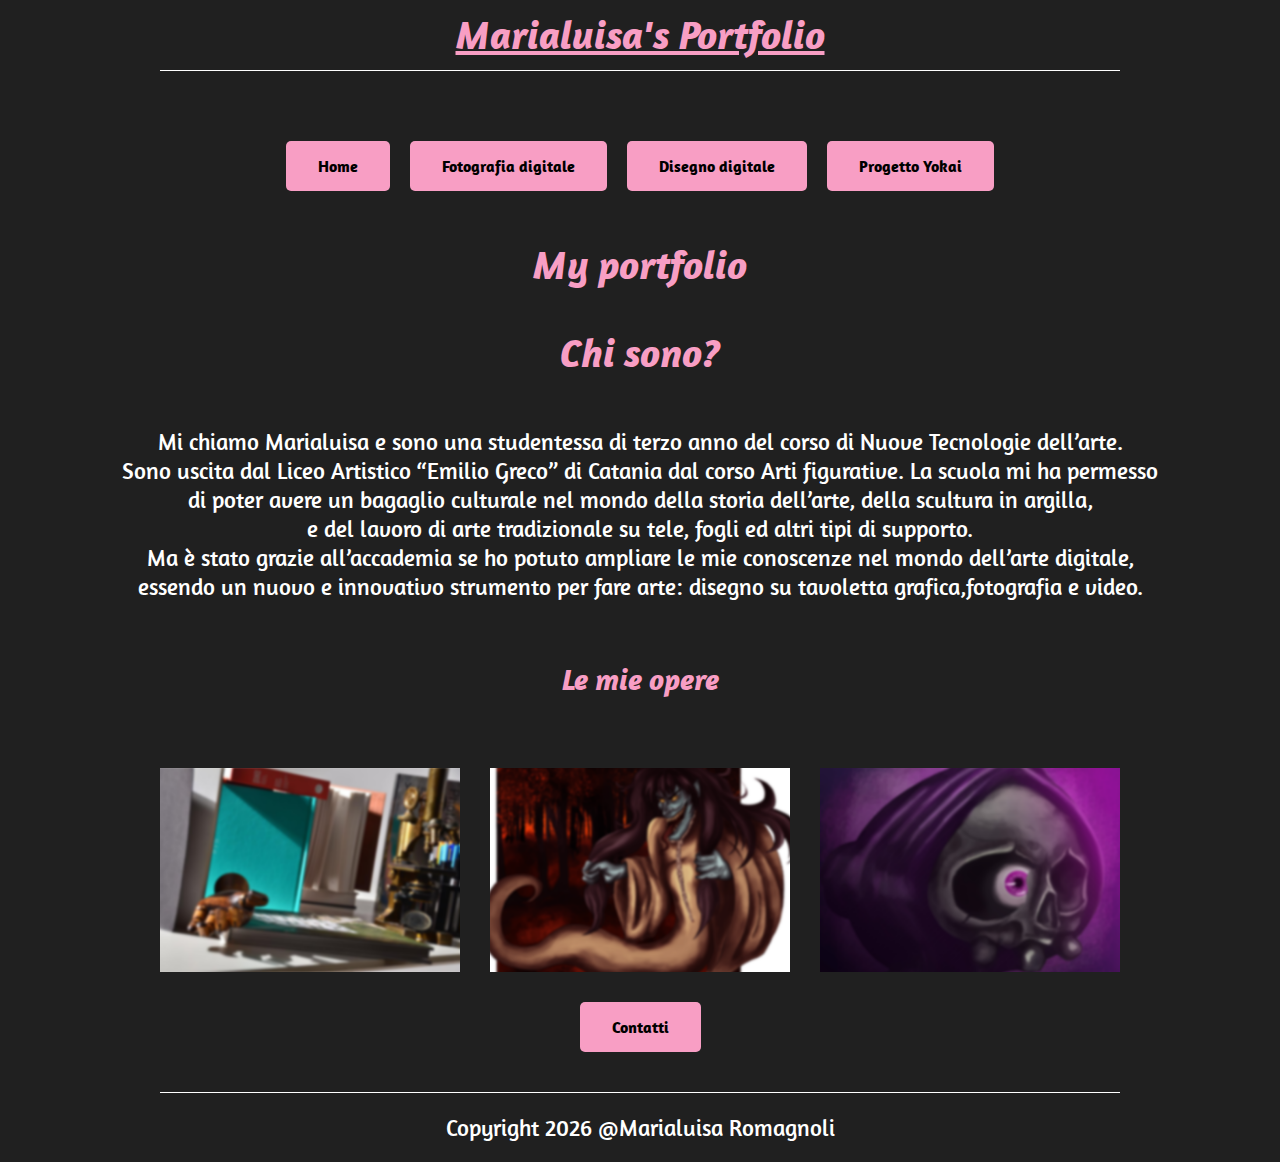
<file: index.html>
<!DOCTYPE html>
<html lang="it">

 <head>
    <meta charset="utf-8">
    <meta name="viewport" content="width=device-width, initial-scale=1.0">
    <title>My-portfolio</title>
    <link rel="stylesheet" type="text/css" href="stile.css">
    
    <link rel="preconnect" href="https://fonts.googleapis.com">
    <link rel="preconnect" href="https://fonts.gstatic.com/" crossorigin>
    <link href="https://fonts.googleapis.com/css2?family=Amaranth:ital,wght@0,400;0,700;1,400;1,700&display=swap" rel="stylesheet">
    <link rel="preconnect" href="https://fonts.googleapis.com">
    <link rel="preconnect" href="https://fonts.gstatic.com" crossorigin>
    <link href="https://fonts.googleapis.com/css2?family=Amaranth:ital,wght@0,400;0,700;1,400;1,700&display=swap" rel="stylesheet">
 </head>

 <body>
    <header class="header">
        <a href="index.html" class="logo">Marialuisa's Portfolio</a>
        <hr class="linea">
    </header>

    <main>
         <div class="menu">
        <a href="index.html" class="bottoneContatti">Home</a>
        <a href="Fotografia digitale.html" class="bottoneContatti">Fotografia digitale</a>
        <a href="Disegno digitale.html" class="bottoneContatti">Disegno digitale</a>
        <a href="Progetto Yokai.html" class="bottoneContatti">Progetto Yokai</a>
         </div>
        <h1 class="titoloRosa">My portfolio</h1>
        <h2 class="sottotitolo">Chi sono?</h2>
        <p>Mi chiamo Marialuisa e sono una studentessa di terzo anno del corso di Nuove Tecnologie dell’arte.<br>Sono uscita dal Liceo Artistico “Emilio Greco” di Catania dal corso Arti figurative. La scuola mi ha permesso<br> di poter avere un bagaglio culturale nel mondo della storia dell’arte, della scultura in argilla,<br> e del lavoro di arte tradizionale su tele, fogli ed altri tipi di supporto.
         <br>Ma è stato grazie all’accademia se ho potuto ampliare le mie conoscenze nel mondo dell’arte digitale,<br> essendo un nuovo e innovativo strumento per fare arte: disegno su tavoletta grafica,fotografia e video.</p>
        <h3 class="titolo2Rosa">Le mie opere</h3>

        <div class="immaginiHome">

    <div class="card">
        <a href="Fotografia digitale.html">
            <img class="immagine" src="IMG 4/copertina 4.png" alt="Fotografia digitale">
            <div class="overlay">Fotografia Digitale</div>
        </a>
    </div>

    <div class="card">
        <a href="Progetto Yokai.html">
            <img class="immagine" src="IMG 4/copertina 5.png" alt="Progetto Yokai">
            <div class="overlay">Progetto Yokai</div>
        </a>
    </div>

    <div class="card">
        <a href="Disegno digitale.html">
            <img class="immagine" src="IMG 4/copertina 6.png" alt="Disegno digitale">
            <div class="overlay">Disegno Digitale</div>
        </a>
    </div>

</div>
       <a href="Contatti.html" class="bottoneContatti">Contatti</a>
    </main>
    
    <footer>
        <hr class="linea">
        <p>Copyright 2026 @Marialuisa Romagnoli</p>
    </footer>
    </body>
    </html>
</file>
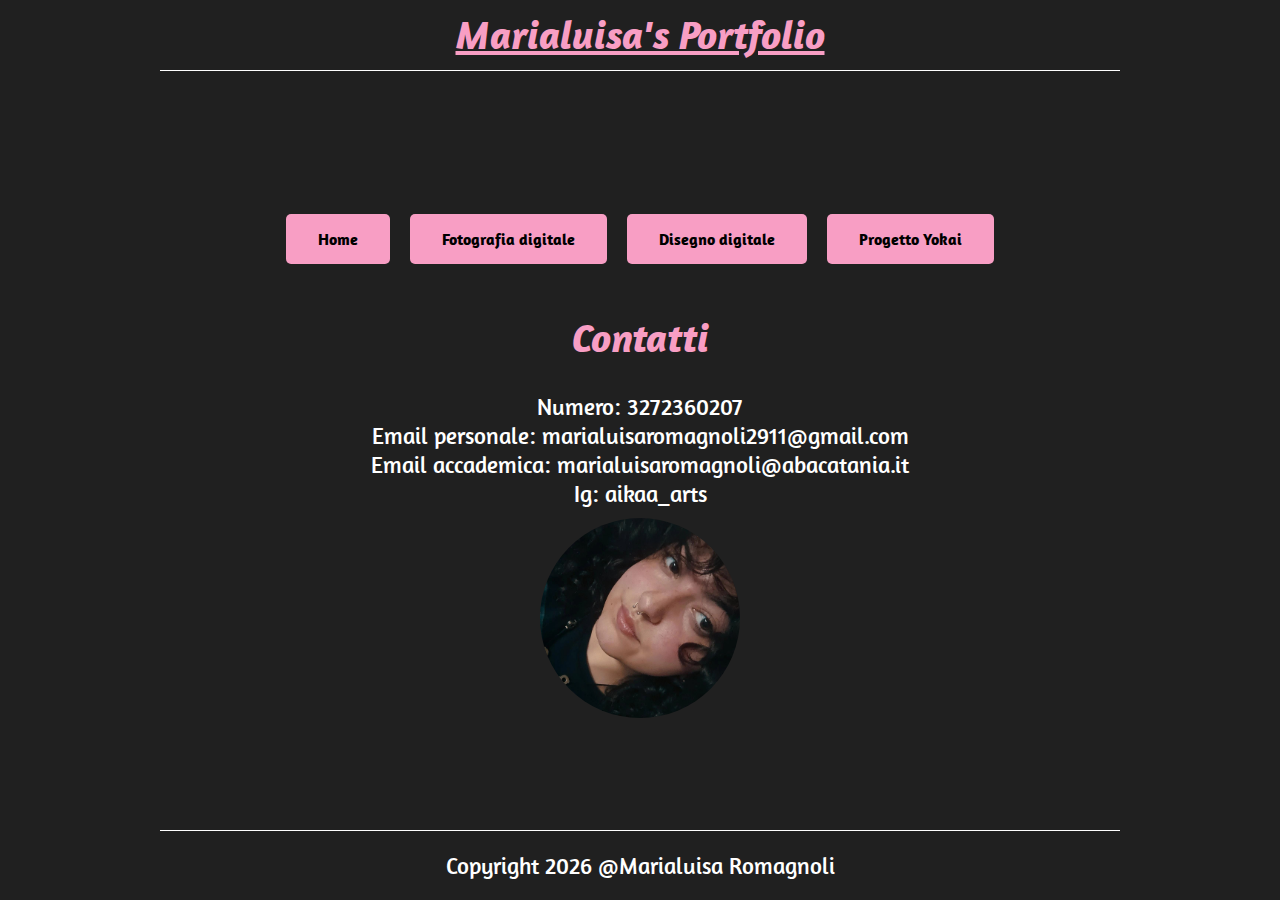
<file: Contatti.html>
<!DOCTYPE html>
<html lang="it">
<head>
    <meta charset="UTF-8">
    <meta name="viewport" content="width=device-width, initial-scale=1.0">
    <title>Contatti</title>
    <link rel="stylesheet" type="text/css" href="stile.css">
    <link rel="preconnect" href="https://fonts.googleapis.com">
<link rel="preconnect" href="https://fonts.gstatic.com/" crossorigin>
<link href="https://fonts.googleapis.com/css2?family=Amaranth:ital,wght@0,400;0,700;1,400;1,700&display=swap" rel="stylesheet">
<link rel="preconnect" href="https://fonts.googleapis.com">
<link rel="preconnect" href="https://fonts.gstatic.com" crossorigin>
<link href="https://fonts.googleapis.com/css2?family=Amaranth:ital,wght@0,400;0,700;1,400;1,700&display=swap" rel="stylesheet">
</head>
<body>
     <header class="header">
        <a href="index.html" class="logo">Marialuisa's Portfolio</a>
        <hr class="linea">
    </header>
    <main>
             <div class="menu">
        <a href="index.html" class="bottoneContatti">Home</a>
        <a href="Fotografia digitale.html" class="bottoneContatti">Fotografia digitale</a>
        <a href="Disegno digitale.html" class="bottoneContatti">Disegno digitale</a>
        <a href="Progetto Yokai.html" class="bottoneContatti">Progetto Yokai</a>
         </div>
        <h1 class="titoloRosa">Contatti</h1>
        <p class="p-contatti">Numero: 3272360207 <br>Email personale: marialuisaromagnoli2911@gmail.com <br> Email accademica: marialuisaromagnoli@abacatania.it <br>Ig: aikaa_arts</p>
        <img src="miafoto2.jpg" alt="una mia foto" class="img">
    </main>
    <footer>
        <hr class="linea">
        <p>Copyright 2026 @Marialuisa Romagnoli</p>
    </footer>
    </body>
    </html>
</file>
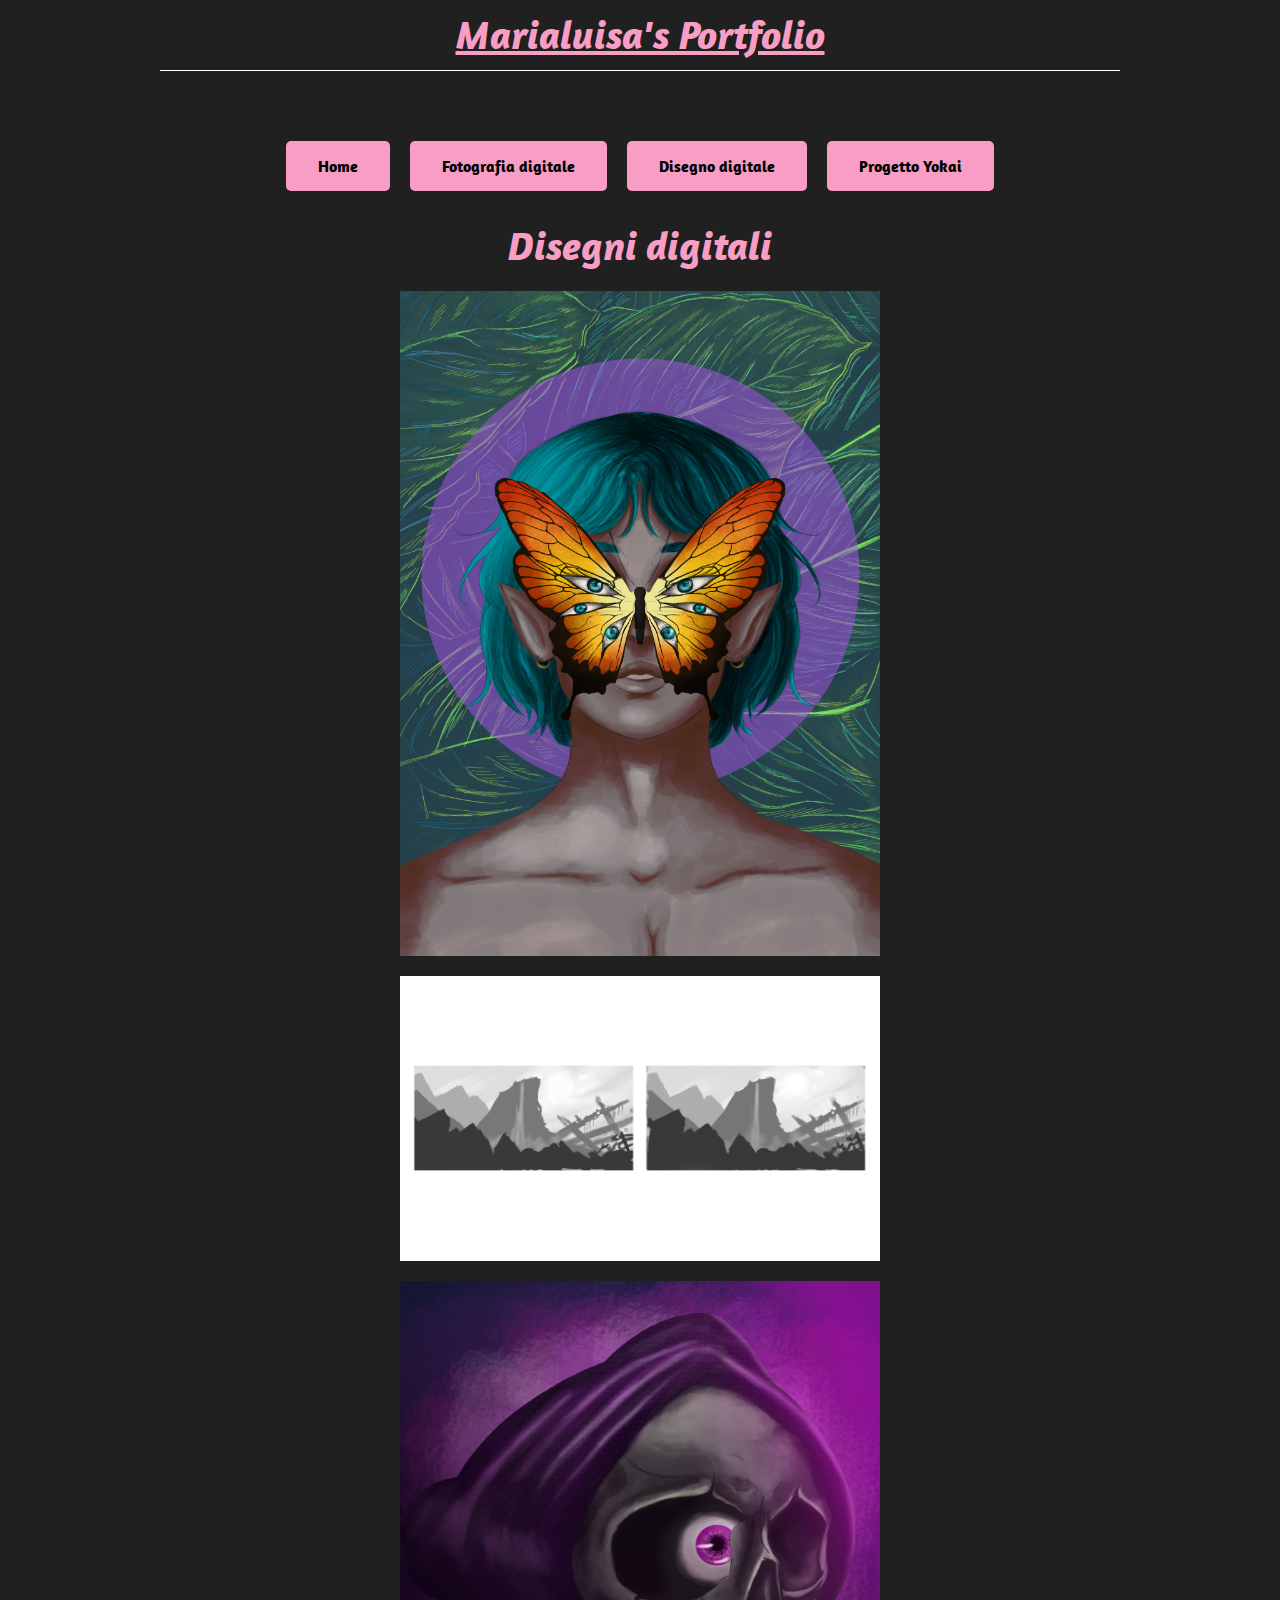
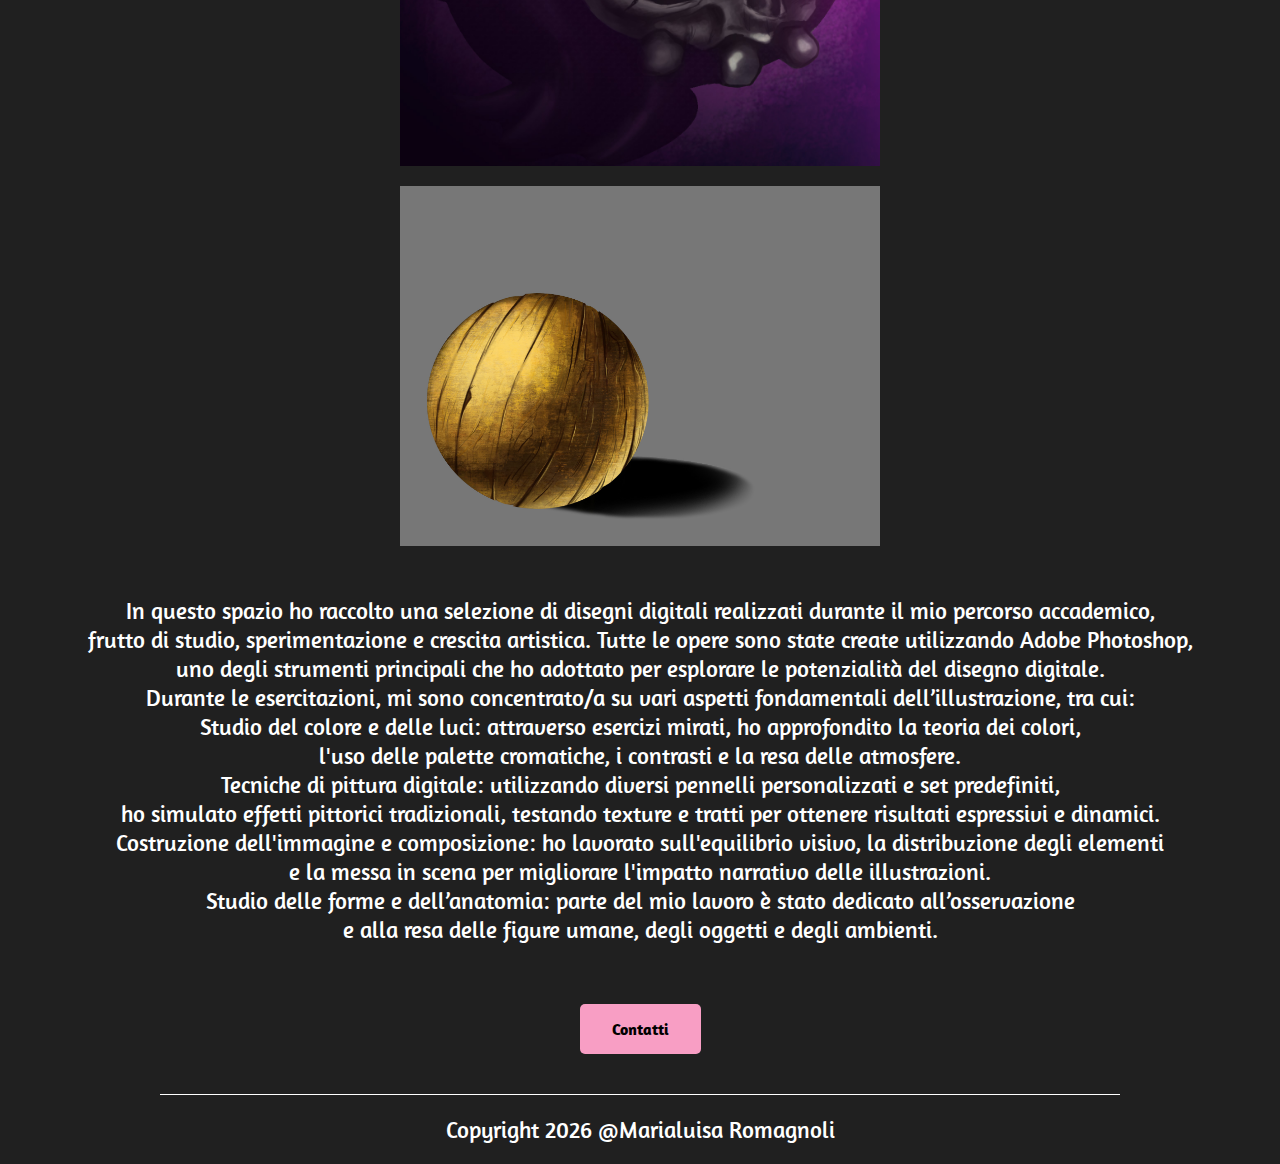
<file: Disegno digitale.html>
<!DOCTYPE html>
<html lang="it">
<head>
    <meta charset="UTF-8">
    <meta name="viewport" content="width=device-width, initial-scale=1.0">
    <title>Disegni digitali</title>
    <link rel="stylesheet" type="text/css" href="stile.css">
    
    <link rel="preconnect" href="https://fonts.googleapis.com">
    <link rel="preconnect" href="https://fonts.gstatic.com/" crossorigin>
    <link href="https://fonts.googleapis.com/css2?family=Amaranth:ital,wght@0,400;0,700;1,400;1,700&display=swap" rel="stylesheet">
    <link rel="preconnect" href="https://fonts.googleapis.com">
    <link rel="preconnect" href="https://fonts.gstatic.com" crossorigin>
    <link href="https://fonts.googleapis.com/css2?family=Amaranth:ital,wght@0,400;0,700;1,400;1,700&display=swap" rel="stylesheet">
</head>
<body>
    <header class="header">
        <a href="index.html" class="logo">Marialuisa's Portfolio</a>
        <hr class="linea">
    </header>
    <main>
        <div class="menu">
        <a href="index.html" class="bottoneContatti">Home</a>
        <a href="Fotografia digitale.html" class="bottoneContatti">Fotografia digitale</a>
        <a href="Disegno digitale.html" class="bottoneContatti">Disegno digitale</a>
        <a href="Progetto Yokai.html" class="bottoneContatti">Progetto Yokai</a>
         </div>
        <h1>Disegni digitali</h1>

        <div class="immaginiDisegno">
        <img src="IMG 2/ritratto fantasy.jpg" alt="Ritratto fantasy" class="img">
        <img src="IMG 2/studio ambiente.jpg" alt="studio di un'ambientazione" class="img">
        <img src="IMG 2/pokemon.jpg" alt="pokemon" class="img">
        <img src="IMG 2/sfera legno.jpg" alt="Sfera di legno" class="img">
    </div>

        <p>In questo spazio ho raccolto una selezione di disegni digitali realizzati durante il mio percorso accademico,<br> frutto di studio, sperimentazione e crescita artistica. Tutte le opere sono state create utilizzando Adobe Photoshop,<br> uno degli strumenti principali che ho adottato per esplorare le potenzialità del disegno digitale.<br>

Durante le esercitazioni, mi sono concentrato/a su vari aspetti fondamentali dell’illustrazione, tra cui:<br>

Studio del colore e delle luci: attraverso esercizi mirati, ho approfondito la teoria dei colori,<br> l'uso delle palette cromatiche, i contrasti e la resa delle atmosfere.<br>

Tecniche di pittura digitale: utilizzando diversi pennelli personalizzati e set predefiniti,<br> ho simulato effetti pittorici tradizionali, testando texture e tratti per ottenere risultati espressivi e dinamici.<br>

Costruzione dell'immagine e composizione: ho lavorato sull'equilibrio visivo, la distribuzione degli elementi<br> e la messa in scena per migliorare l'impatto narrativo delle illustrazioni.<br>

Studio delle forme e dell’anatomia: parte del mio lavoro è stato dedicato all’osservazione<br> e alla resa delle figure umane, degli oggetti e degli ambienti.</p>

     <a href="Contatti.html" class="bottoneContatti">Contatti</a>
    </main>
    <footer>
        <hr class="linea">
        <p>Copyright 2026 @Marialuisa Romagnoli</p>
    </footer>
</body>
</html>
</file>
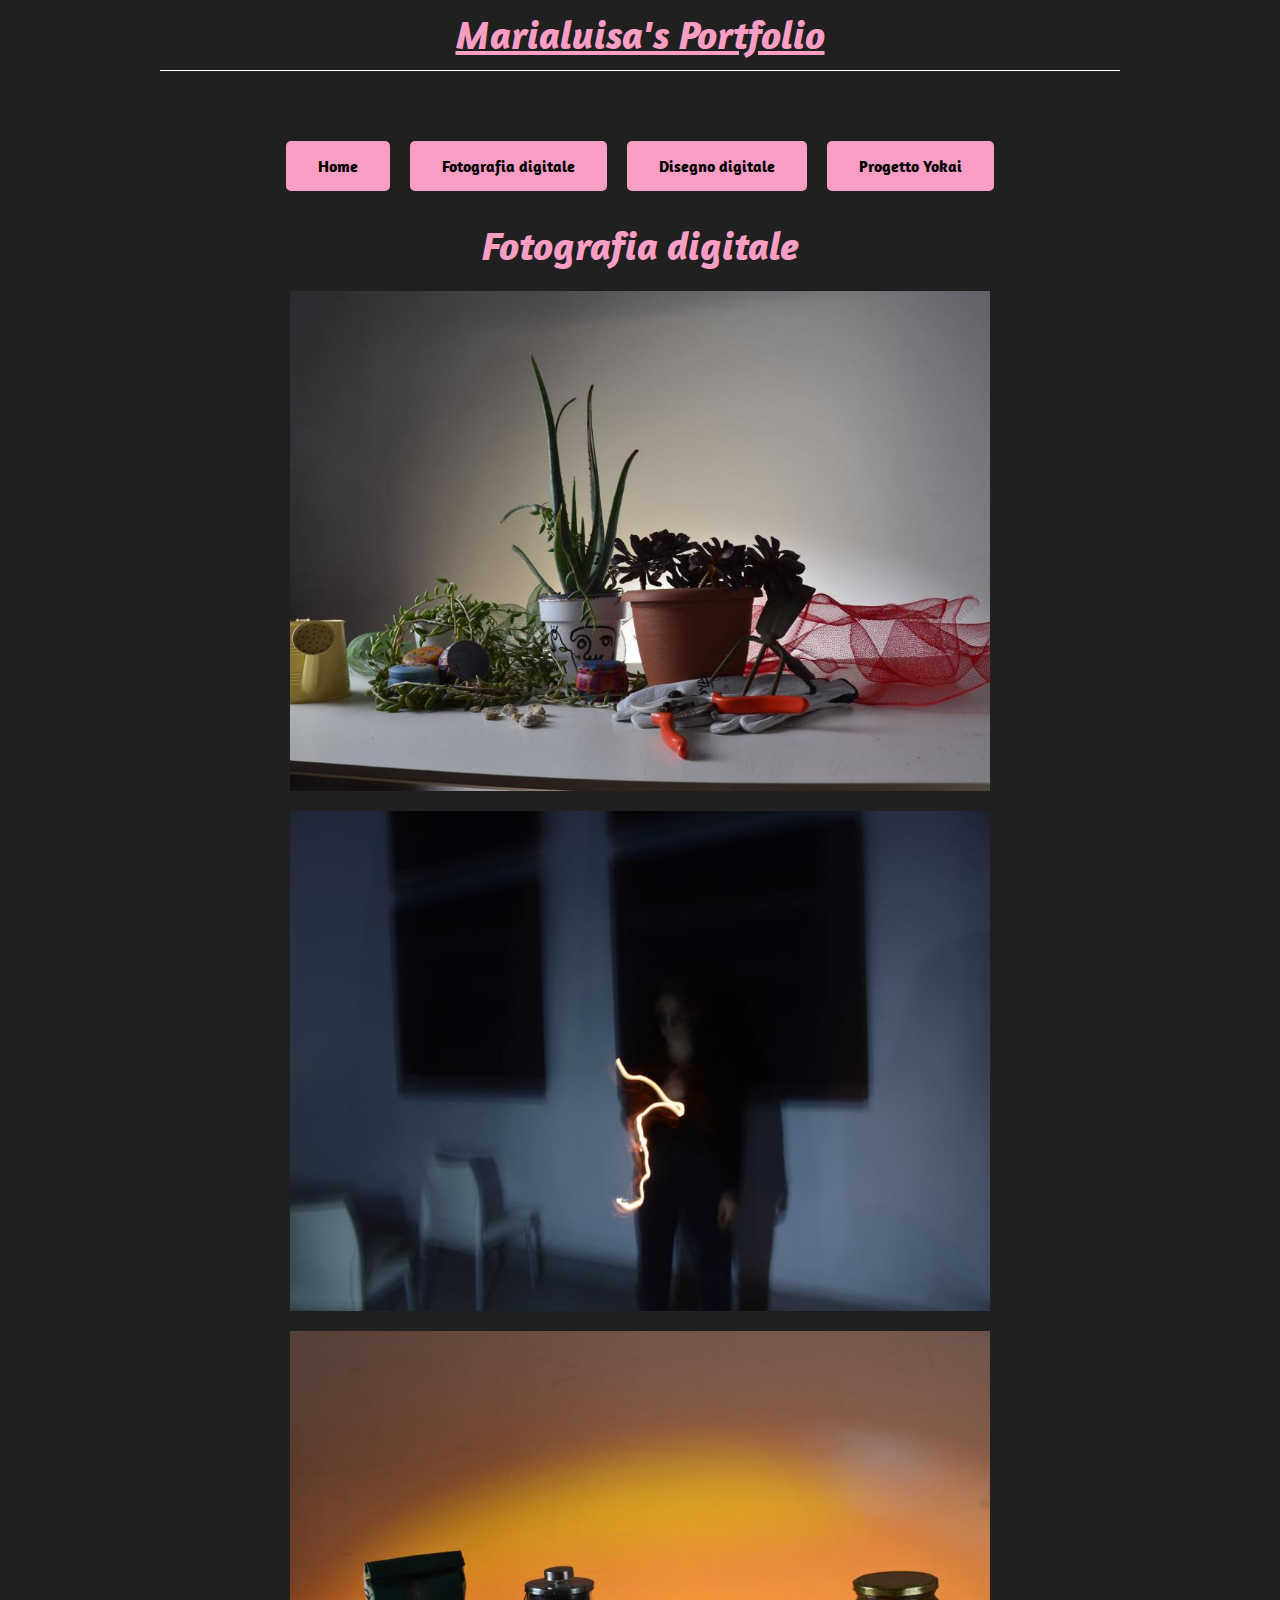
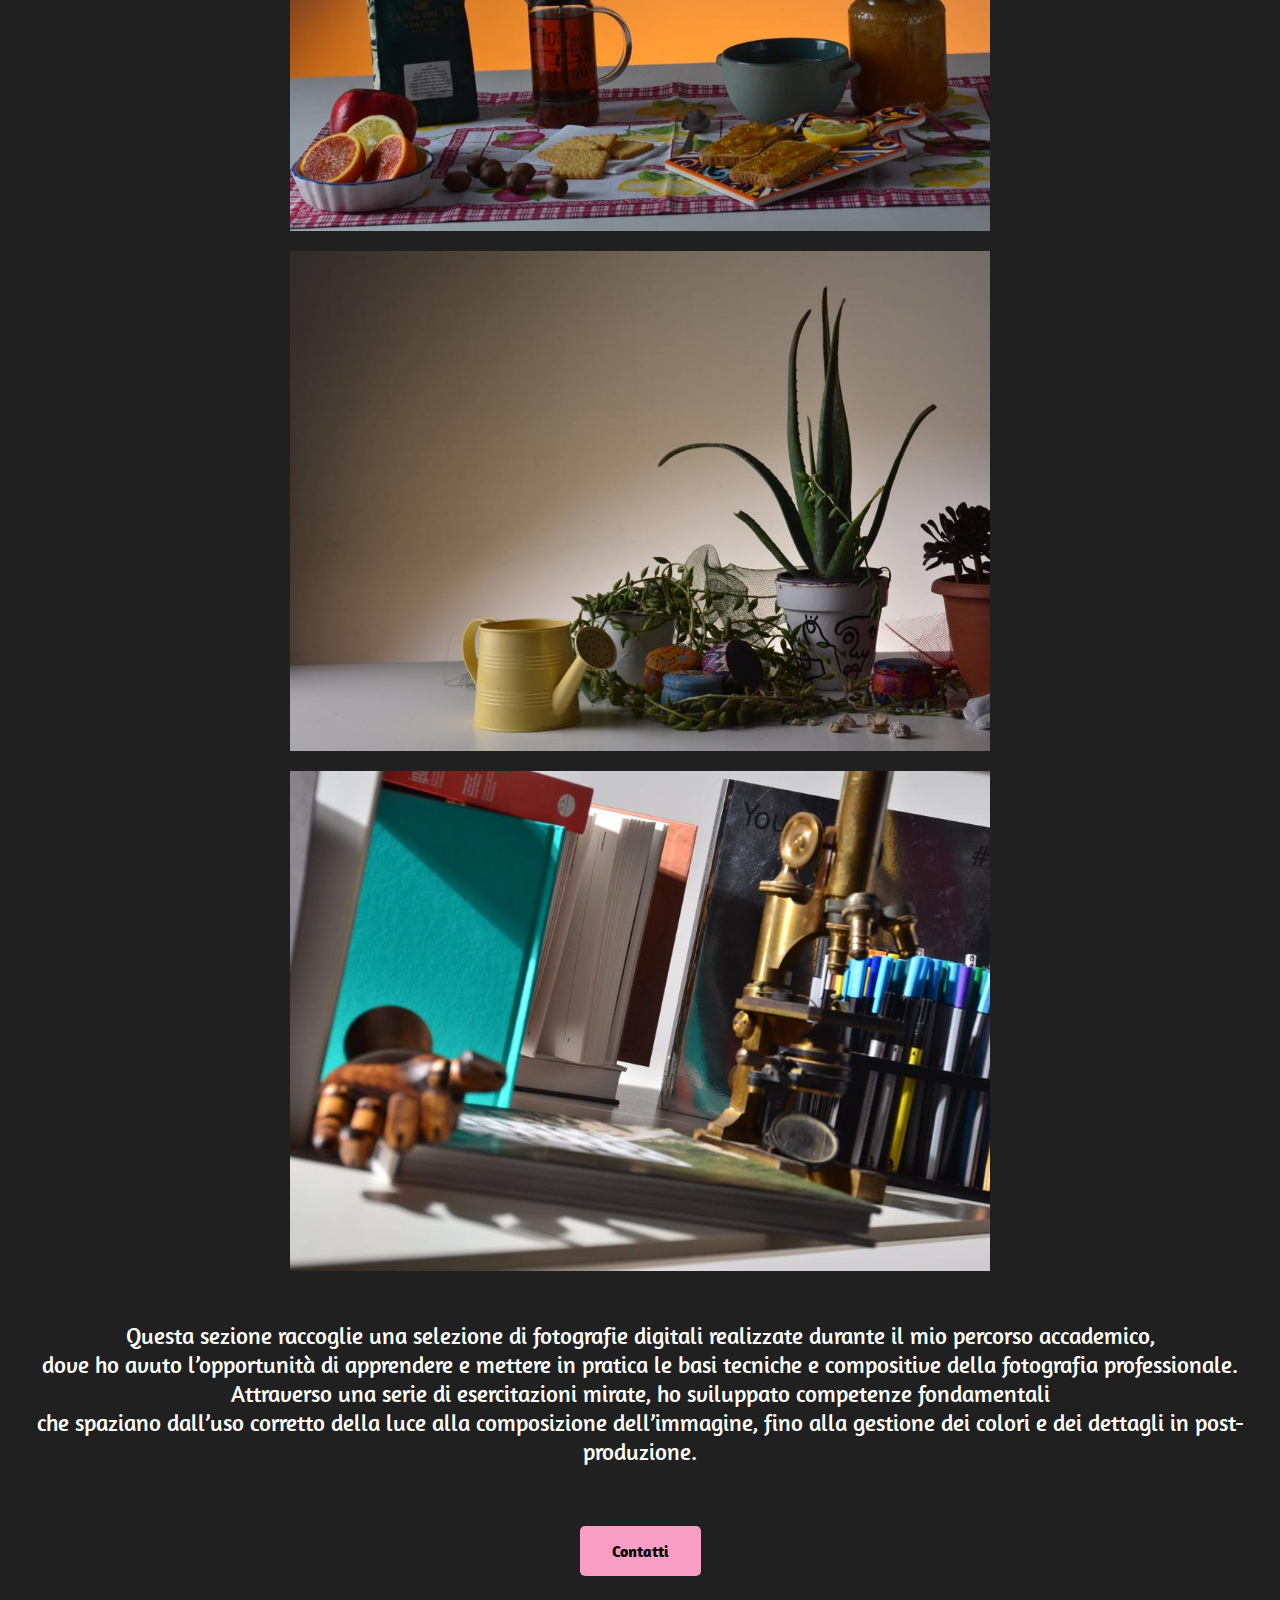
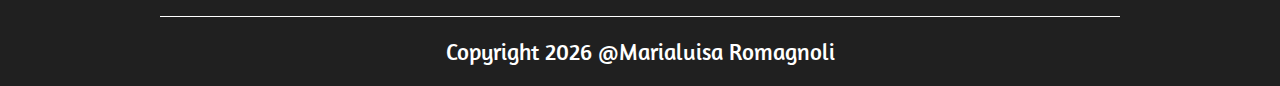
<file: Fotografia digitale.html>
<!DOCTYPE html>
<html lang="it">
<head>
    <meta charset="UTF-8">
    <meta name="viewport" content="width=device-width, initial-scale=1.0">
    <title>Fotografia digitale</title>
    <link rel="stylesheet" type="text/css" href="stile.css">
    <link rel="preconnect" href="https://fonts.googleapis.com">
<link rel="preconnect" href="https://fonts.gstatic.com/" crossorigin>
<link href="https://fonts.googleapis.com/css2?family=Amaranth:ital,wght@0,400;0,700;1,400;1,700&display=swap" rel="stylesheet">
<link rel="preconnect" href="https://fonts.googleapis.com">
<link rel="preconnect" href="https://fonts.gstatic.com" crossorigin>
<link href="https://fonts.googleapis.com/css2?family=Amaranth:ital,wght@0,400;0,700;1,400;1,700&display=swap" rel="stylesheet">
</head>
<body>
    <header class="header">
        <a href="index.html" class="logo">Marialuisa's Portfolio</a>
        <hr class="linea">
    </header>
    <main>
        <div class="menu">
        <a href="index.html" class="bottoneContatti">Home</a>
        <a href="Fotografia digitale.html" class="bottoneContatti">Fotografia digitale</a>
        <a href="Disegno digitale.html" class="bottoneContatti">Disegno digitale</a>
        <a href="Progetto Yokai.html" class="bottoneContatti">Progetto Yokai</a>
         </div>
        <h1>Fotografia digitale</h1>

        <div class="immaginiFoto">
        <img src="IMG 3/foto 1.jpg" alt="Natura Morta" class="img">
        <img src="IMG 3/foto 2.jpg" alt="Esperimenti con le luci" class="img">
        <img src="IMG 3/foto 3.jpg" alt="Colazione" class="img">
        <img src="IMG 3/foto 4.jpg" alt="Natura Morta 2" class="img">
        <img src="IMG 3/foto 5.jpg" alt="Libri e Scienza" class="img">
        </div>

        <p>Questa sezione raccoglie una selezione di fotografie digitali realizzate durante il mio percorso accademico,<br> dove ho avuto l’opportunità di apprendere e mettere in pratica le basi tecniche e compositive della fotografia professionale. <br>

Attraverso una serie di esercitazioni mirate, ho sviluppato competenze fondamentali<br> che spaziano dall’uso corretto della luce alla composizione dell’immagine, fino alla gestione dei colori e dei dettagli in post-produzione.</p>
        <a href="Contatti.html" class="bottoneContatti">Contatti</a>
    </main>
    <footer>
        <hr class="linea">
        <p>Copyright 2026 @Marialuisa Romagnoli</p>
    </footer>
</body>
</html>
</file>
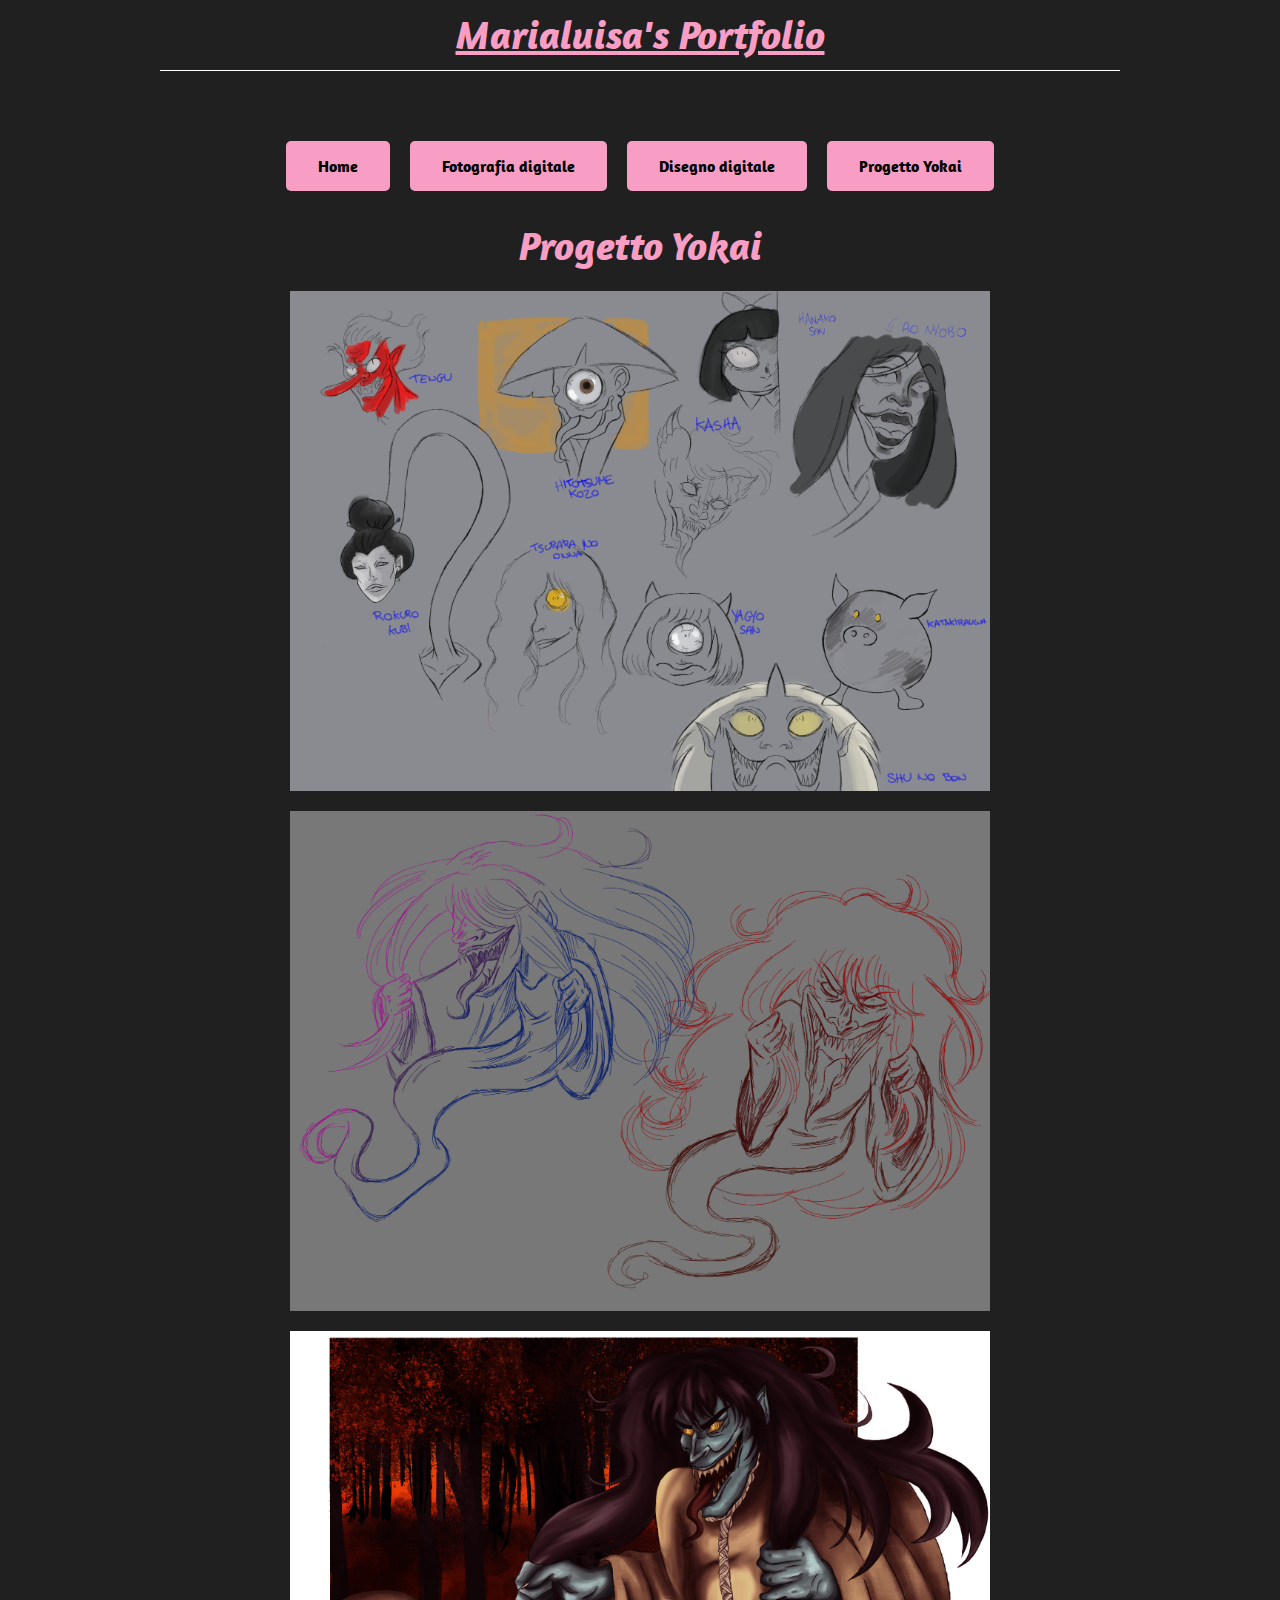
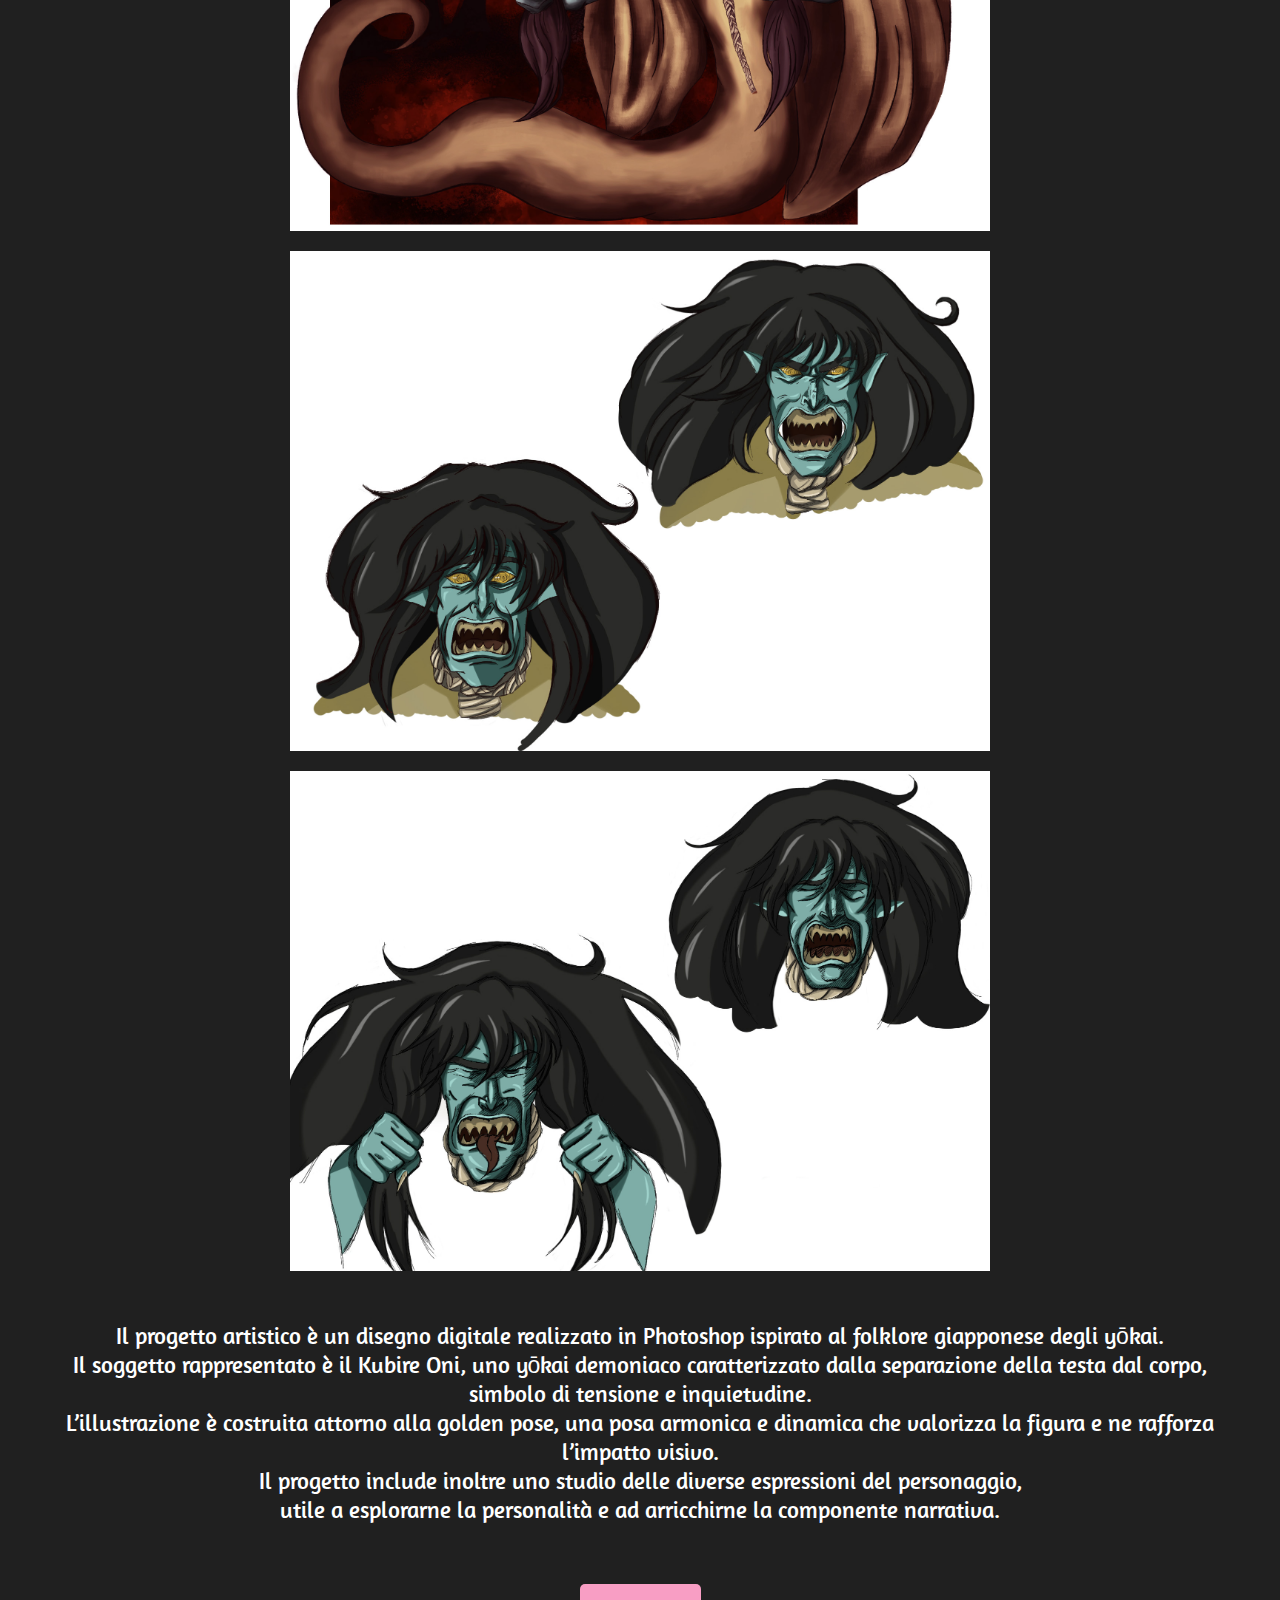
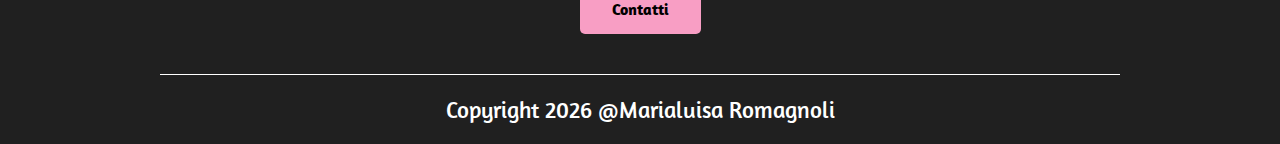
<file: Progetto Yokai.html>
<!DOCTYPE html>
<html lang="it">
<head>
    <meta charset="UTF-8">
    <meta name="viewport" content="width=device-width, initial-scale=1.0">
    <title>Progetto Yokai</title>
    <link rel="stylesheet" type="text/css" href="stile.css">

    <link rel="preconnect" href="https://fonts.googleapis.com">
    <link rel="preconnect" href="https://fonts.gstatic.com/" crossorigin>
    <link href="https://fonts.googleapis.com/css2?family=Amaranth:ital,wght@0,400;0,700;1,400;1,700&display=swap" rel="stylesheet">
    <link rel="preconnect" href="https://fonts.googleapis.com">
    <link rel="preconnect" href="https://fonts.gstatic.com" crossorigin>
    <link href="https://fonts.googleapis.com/css2?family=Amaranth:ital,wght@0,400;0,700;1,400;1,700&display=swap" rel="stylesheet">
</head>
<body>
    <header class="header">
        <a href="index.html" class="logo">Marialuisa's Portfolio</a>
        <hr class="linea">
    </header>
    <main>
        <div class="menu">
        <a href="index.html" class="bottoneContatti">Home</a>
        <a href="Fotografia digitale.html" class="bottoneContatti">Fotografia digitale</a>
        <a href="Disegno digitale.html" class="bottoneContatti">Disegno digitale</a>
        <a href="Progetto Yokai.html" class="bottoneContatti">Progetto Yokai</a>
        </div>
        <h1>Progetto Yokai</h1>

        <div class="immaginiYokai">
        <img src="IMG/yokai- schizzi.png" alt="Schizzi 1" class="img">
        <img src="IMG/schizzi kubire oni.png" alt="Schizzi 2" class="img">
        <img src="IMG/golden pose.jpg" alt="Golden pose" class="img">
        <img src="IMG/kubire espressione 1.jpg" alt="Kubire espressione" class="img">
        <img src="IMG/kubire espressione 2.jpg" alt="Kubire espressione 2" class="img">
        </div>

        <p>Il progetto artistico è un disegno digitale realizzato in Photoshop ispirato al folklore giapponese degli yōkai.<br> Il soggetto rappresentato è il Kubire Oni, uno yōkai demoniaco caratterizzato dalla separazione della testa dal corpo,<br> simbolo di tensione e inquietudine.<br>

L’illustrazione è costruita attorno alla golden pose, una posa armonica e dinamica che valorizza la figura e ne rafforza l’impatto visivo.<br> Il progetto include inoltre uno studio delle diverse espressioni del personaggio,<br> utile a esplorarne la personalità e ad arricchirne la componente narrativa.</p>
        <a href="Contatti.html" class="bottoneContatti">Contatti</a>
    </main>
    <footer>
        <hr class="linea">
        <p>Copyright 2026 @Marialuisa Romagnoli</p>
    </footer>
</body>
</html>
</file>
<file: stile.css>
html, body {
    margin: 0;
    padding: 0;
    height: 100%;
    display: flex;
    flex-direction: column;
}

body {
    background-color: #202020;
    display: flex;
    flex-direction: column;
    justify-content: space-between;
}

.header {
    display: flex;
    flex-direction: column;
    align-items: center;
    width: 100%;
    padding: 10px 0;
}

.logo {
    font-family: "Amaranth", sans-serif;
    font-weight: 700;
    font-style: italic;
    font-size: 40px;
    color: #F89EC4;
}

.logo:hover {
    opacity: 0.7;
     color: #ff6fae;
}

.linea {
    width: 75%;
}

main {
    display: flex;
    flex-direction: column;
    align-items: center;
    text-align: center;
    padding: 20px;
}

.titoloRosa {
    max-width: 500px;
    text-align: center;
     line-height: 1.2;
    font-family: "Amaranth", sans-serif;
    font-weight: 700;
    font-style: italic;
    color: #F89EC4;
    font-size: 40px;
    margin: 20px auto;
}

.sottotitolo {
    margin-bottom: 5px;   /* spazio sotto molto piccolo */
     max-width: 500px;
    text-align: center;
     line-height: 1.2;
    font-family: "Amaranth", sans-serif;
    font-weight: 700;
    font-style: italic;
    color: #F89EC4;
    font-size: 40px;
    margin: 20px auto;
}

.p-contatti {
    margin: 0;
    font-family: "Amaranth", sans-serif;
    color: #fff;
    font-size: 23px;
    margin: 10px 0;
}

h1 {
    font-family: "Amaranth", sans-serif;
    font-weight: 700;
    font-style: italic;
    color: #F89EC4;
    font-size: 40px;
    margin: 0;
}

.titolo2Rosa {
    font-family: "Amaranth", sans-serif;
    font-weight: 700;
    font-style: italic;
    color: #F89EC4;
    font-size: 30px;
    margin-bottom: 30px;
}

p {
    font-family: "Amaranth", sans-serif;
    color: #fff;
    font-size: 23px;
    margin: 30px 0;
}

.bottoneContatti {
    display: inline-block;
    padding: 10px 20px;
    background-color: #F89EC4;
    font-family: "Amaranth", sans-serif;
    font-weight: 700;
    font-style: normal;
    color: #000;
    border: none;
    padding: 15px 32px;
    text-align: center;
    display: inline-block;
    margin: 30px auto 0 auto;
    border-radius: 5px;
    text-decoration: none;
}

footer {
    display: flex;
    flex-direction: column;
    align-items: center;
    width: 100%;
    padding: 10px 0;
}

footer .linea {
    width: 75%;
    margin: 0;
}

footer p {
    color: #fff;
    margin: 10px 0;
    text-align: center;
}

hr.linea {
    border: 0;
    border-top: 1px solid #fff;
    width: 75%;
    margin: 10px 0;
}

.breadcrumb {
    text-decoration: none;
    color: #fff;
}

.immaginiHome {
    display: flex;
    justify-content: center; /* le centra */
    gap: 30px; /* spazio tra le immagini */
    margin-top: 40px;
}

.card {
    position: relative;
    overflow: hidden;
    width: 300px; /* dimensione fissa */
}

.card a {
    text-decoration: none;
    color: white;
}

.immagine {
    display: block;
    width: 100%;
    transition: transform 0.4s ease;
}

.overlay {
    position: absolute;
    top: 0;
    left: 0;
    width: 100%;
    height: 100%;

    background: rgba(0, 0, 0, 0.4); /* puoi abbassare se vuoi */
    
    display: flex;
    justify-content: center;
    align-items: center;

    opacity: 0;
    transition: opacity 0.4s ease;

    font-family: "Amaranth", sans-serif;
    font-size: 22px;
    font-weight: 700;
    color: #F89EC4; /* il tuo rosa */
}

.card:hover .immagine {
    transform: scale(1.1);
}

.card:hover .overlay {
    opacity: 1;
}

.immaginiHome a {
    flex: 1 1 calc(50% - 20px);
    max-width: calc(50% - 20px);
    overflow: hidden; /* taglia l'immagine che esce */
}

.immaginiHome img {
    width: 100%;
    height: auto;
    border-radius: 0;
}

.immaginiFoto {
    display: block;           /* blocco verticale */
    text-align: center;       /* centra le card */
    gap: 20px;                /* spazio tra le immagini */
}

.immaginiFoto img {
    width: 700px;             /* larghezza fissa */
    height: 500px;            /* altezza fissa per rettangolo */
    object-fit: cover;        /* mantiene proporzioni e ritaglia se necessario */
    border-radius: 0;         /* elimina eventuale arrotondamento */
    display: block;
    margin: 20px auto;        /* spazio verticale e centratura */
}
.immaginiDisegno {
    display: block;           
    text-align: center;       
    gap: 20px;                
}

.immaginiDisegno img {
      display: block;
    margin: 20px auto;   
    border-radius: 0;    
    width: 80%;           
    height: auto;         
    max-width: 600px;   
}
.immaginiYokai {
    display: block;           
    text-align: center;       
    gap: 20px;                
}

.immaginiYokai img {
    width: 700px;             
    height: 500px;            
    object-fit: cover;        
    border-radius: 0;        
    display: block;
    margin: 20px auto;        
}

@media (max-width: 768px) { /* Applica le modifiche solo se la lunghezza della finestra è minore di 768px */
    .immaginiHome a {
        flex: 1 1 100%;
        max-width: 100%;
    }
}
.img {
    width: 200px;
    height: 200px;
     border-radius: 50%;
  object-fit: cover; /* utile per ritagliare bene l'immagine se non è quadrata */
}
.menu {
  display: flex;
  justify-content: center; /* li centra orizzontalmente */
  gap: 20px; /* spazio tra i bottoni */
  margin-bottom: 30px;
}

/*inizio del responsive*/
@media (max-width: 768px) {

    /* Layout generale */
    main {
        padding: 15px;
    }

    /* Logo */
    .logo {
        width: 80px;
        margin-bottom: 5px;
    }

    /* Linee */
    .linea,
    footer .linea,
    hr.linea {
        width: 90%;
    }

    /* Titoli */
    h1,
    .titoloRosa {
        font-size: 28px;
    }

    .titolo2Rosa {
        font-size: 22px;
    }

    /* Testi */
    p,
    .p-contatti {
        font-size: 18px;
        margin: 15px 0;
    }

    /* Bottone */
    .bottoneContatti {
        width: 100%;
        padding: 15px;
        font-size: 18px;
    }

    /* Immagini home */
    .immaginiHome {
        margin-left: 5%;
        margin-right: 5%;
        gap: 10px;
    }

    .immaginiHome a {
        flex: 1 1 100%;
        max-width: 100%;
    }

    /* Immagini circolari */
    .img {
        width: 140px;
        height: 140px;
    }

    /* Footer */
    footer p {
        font-size: 14px;
        padding: 0 10px;
    }
}
@media (max-width: 600px) {
  .menu {
    flex-direction: column;
    align-items: center;
  }
}
</file>
